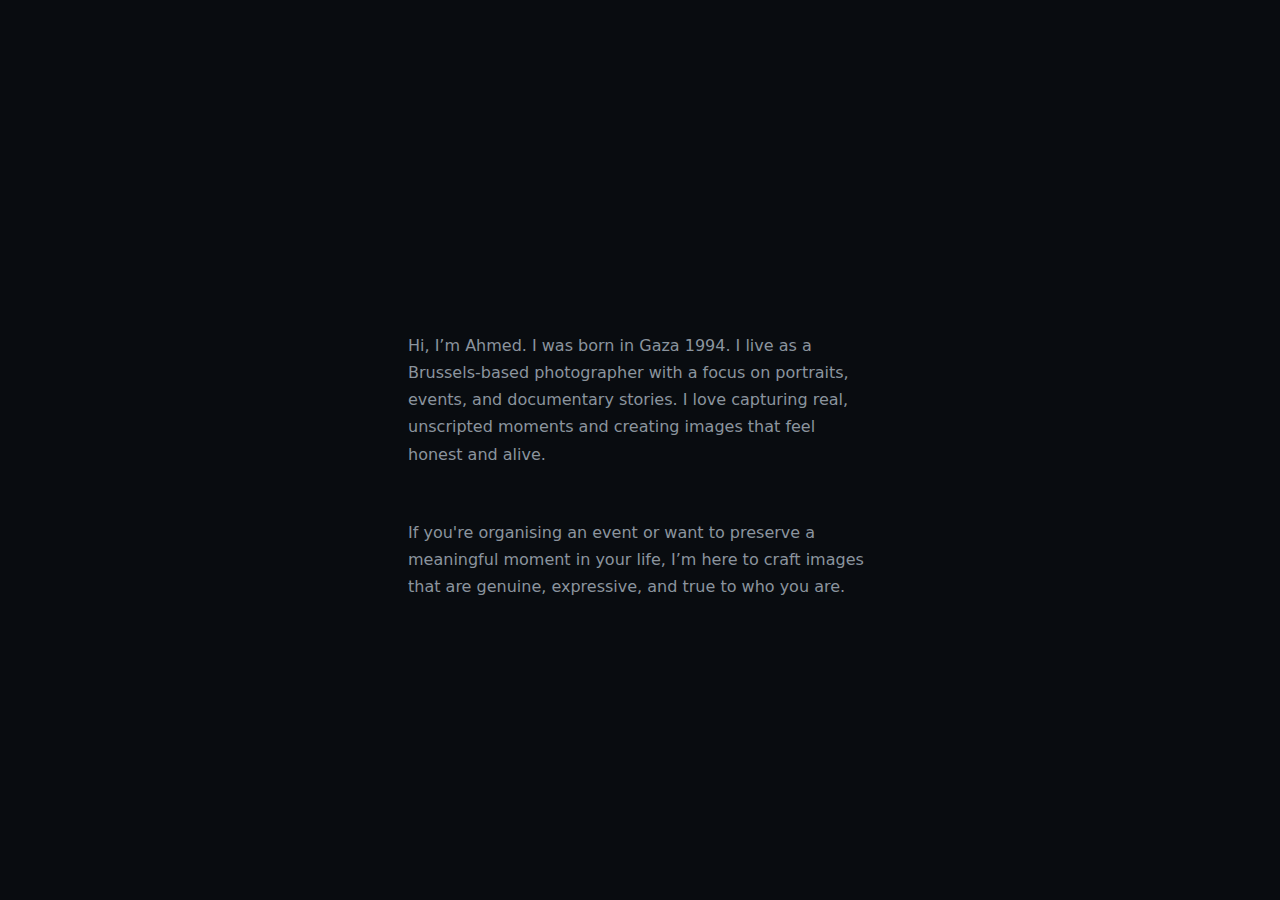
<file: about/index.html>
<!doctype html>
<html lang="en">
    <head>
        <meta charset="UTF-8" />
        <meta name="viewport" content="width=device-width, initial-scale=1.0" />
        <title>Ahmed Abu Awad | Portfolio</title>
        <link rel="stylesheet" href="../css/basev3.css" />
        <link rel="stylesheet" href="../css/theme-dark2.css" />
        <link rel="stylesheet" href="../css/global.css" />
    </head>
    <body>
        <main style="margin: auto; max-width: 560px">
            <div>
                <p class="tagline">
                    Hi, I’m Ahmed. I was born in Gaza 1994. I live as a
                    Brussels-based photographer with a focus on portraits,
                    events, and documentary stories. I love capturing real,
                    unscripted moments and creating images that feel honest and
                    alive.
                </p>

                <br />
                <p class="tagline">
                    If you're organising an event or want to preserve a
                    meaningful moment in your life, I’m here to craft images
                    that are genuine, expressive, and true to who you are.
                </p>
            </div>
        </main>
    </body>
    <style>
        body {
            margin: 0;
            display: grid;
            place-content: center;
            height: 100vh;
        }
    </style>
</html>
</file>
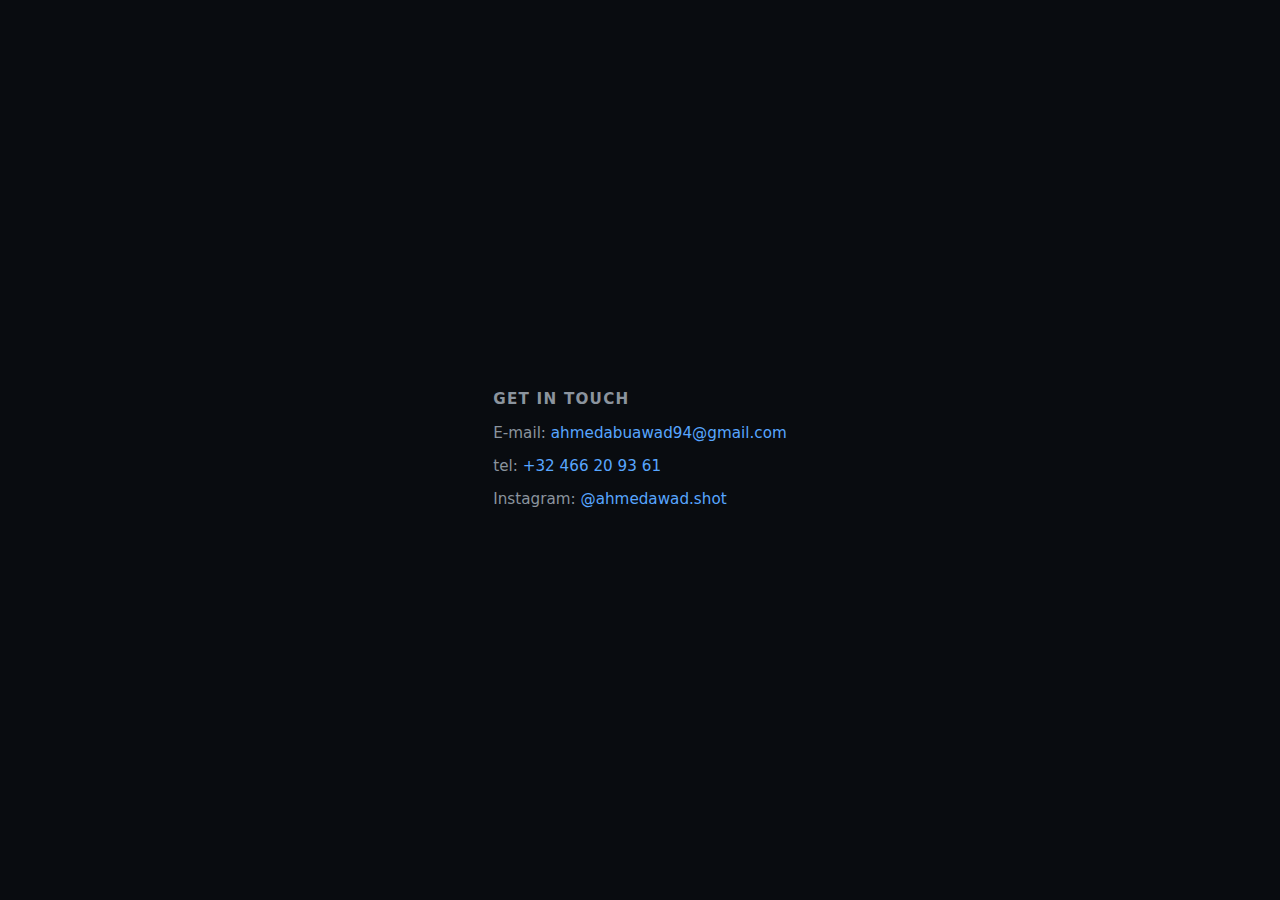
<file: contact/index.html>
<!doctype html>
<html lang="en">
    <head>
        <meta charset="UTF-8" />
        <meta name="viewport" content="width=device-width, initial-scale=1.0" />
        <title>Ahmed Abu Awad | Portfolio</title>
        <link rel="stylesheet" href="../css/theme-dark2.css" />
        <link rel="stylesheet" href="../css/global.css" />
    </head>
    <body>
        <section id="contact">
            <h2>Get in touch</h2>
            <p>
                E-mail:
                <a href="mailto:ahmedabuawad94@gmail.com"
                    >ahmedabuawad94@gmail.com</a
                >
            </p>

            <p>
                tel:
                <a href="tel:+32466209361">+32 466 20 93 61</a>
            </p>

            <p>
                Instagram:
                <a
                    href="https://www.instagram.com/ahmedawad.shot/"
                    target="_blank"
                    rel="noopener noreferrer"
                    >@ahmedawad.shot</a
                >
            </p>
        </section>
    </body>
    <style>
        * {
            box-sizing: border-box;
        }

        body {
            margin: 0;
            display: grid;
            place-content: center;
            height: 100vh;
        }

        .modal.open {
            display: flex; /* shown when JS adds .open */
        }
    </style>
</html>
</file>
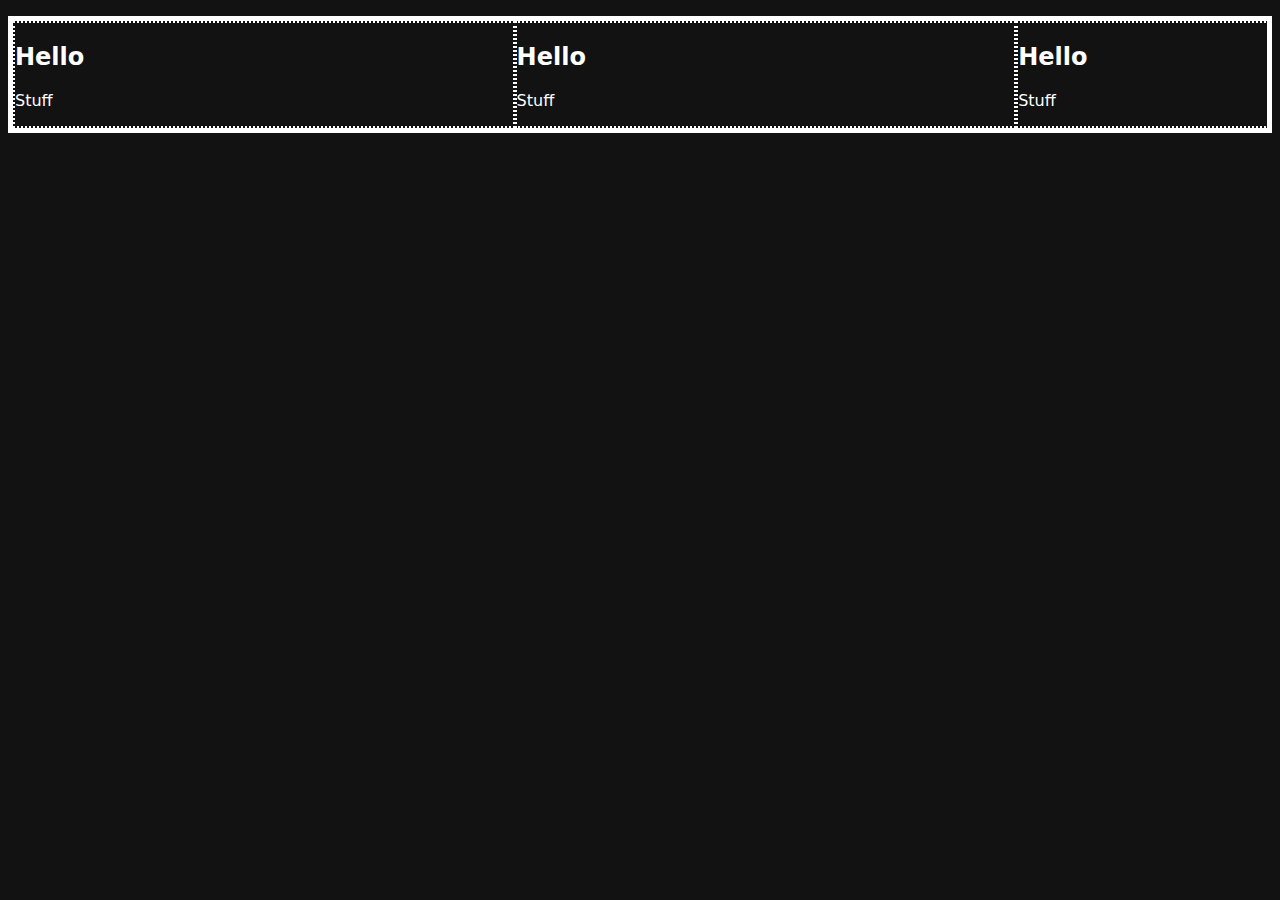
<file: carousel.html>
<!DOCTYPE html>
<html lang="en">
<head>
    <meta charset="UTF-8">
    <meta name="viewport" content="width=device-width, initial-scale=1.0">
    <title>Document</title>
</head>
<body>
<ul class="carousel">
  <li>
    <h2>Hello</h2>
    <p>Stuff </p>
  </li>
   <li>
    <h2>Hello</h2>
    <p>Stuff </p>
  </li>
   <li>
    <h2>Hello</h2>
    <p>Stuff </p>
  </li>
   <li>
    <h2>Hello</h2>
    <p>Stuff </p>
  </li>
   <li>
    <h2>Hello</h2>
    <p>Stuff </p>
  </li>
   <li>
    <h2>Hello</h2>
    <p>Stuff </p>
  </li>
   <li>
    <h2>Hello</h2>
    <p>Stuff </p>
  </li>
   <li>
    <h2>Hello</h2>
    <p>Stuff </p>
  </li>
</ul>

<style>
    html {
  color-scheme: dark;
  font-family: system-ui;
}

.carousel {
  display: grid;
  grid-auto-flow: column;
  scroll-snap-type: x mandatory;
  list-style: none;
  padding: 0;
overflow-x:auto;

  grid-auto-columns: 40%;
  border: 5px solid white; 
  > li {
  scroll-snap-align: start;
  border: 2px dotted white;
}
}


</style>
</body>
</html>
</file>
<file: css/theme-dark2.css>
/* theme-dark2.css
   Visual theme: colors, fonts, spacing, hover effects
*/

:root {
    --bg: #090c10;
    --border: #1e242d;
    --text: #e6edf3;
    --text-muted: #8b949e;
    --accent: #58a6ff;
}

/* Global look */
body {
    font-family:
        ui-sans-serif,
        system-ui,
        -apple-system,
        sans-serif;
    background: var(--bg);
    color: var(--text);
    -webkit-font-smoothing: antialiased;
}

/* Header / intro */
h1 {
    font-size: 32px;
    margin: 2rem 0 0.75rem;
    font-weight: 500;
}

.tagline {
    padding: 0 1.5rem;
    line-height: 1.7;
    color: var(--text-muted);
    font-size: 1rem;
}

/* Main spacing */
main {
    margin: 3rem auto 4rem;
}

/* Section headings */
section h2 {
    margin-bottom: 1rem;
    color: var(--text-muted);
    font-size: 0.95rem;
    font-weight: 600;
    letter-spacing: 0.08em;
    text-transform: uppercase;
}

/* Grid aesthetics */
.grid-item {
    border-radius: 4px;
}

.grid-item img {
    transition:
        transform 0.25s ease,
        opacity 0.25s ease;
}

.grid-item img:hover {
    transform: scale(1.04);
    opacity: 0.95;
}

/* Buttons */
.btn {
    padding: 0.7em 1.6em;
    border-radius: 6px;
    border: 1px solid var(--border);
    background: #131820;
    color: var(--text);
    font-size: 0.8rem;
    font-weight: 500;
    letter-spacing: 0.04em;
    text-transform: uppercase;
    transition:
        background 0.2s ease,
        border-color 0.2s ease;
}

.btn:hover {
    background: #1a2230;
    border-color: #30363d;
}

#contact h2 {
    color: var(--text-muted);
}

#contact p {
    font-size: 0.95rem;
    color: var(--text-muted);
}

#contact a {
    color: var(--accent);
    text-decoration: none;
}

#contact a:hover {
    text-decoration: underline;
}

/* Modal look */
.modal {
    background: rgba(0, 0, 0, 0.88);
    backdrop-filter: blur(2px);
}

.modal .close {
    top: 22px;
    right: 28px;
    color: #ffffff;
    font-size: 30px;
    font-weight: 300;
}

.nav {
    font-size: 1.9rem;
    color: #ffffffd8;
    padding: 0.25em 0.5em;
}

.nav:hover {
    color: #ffffff;
}

/* Small-tweak responsive look */
@media (max-width: 600px) {
    h1 {
        font-size: 24px;
    }
}
</file>
<file: css/global.css>
header h1 {
    font-size: 42px;
}
nav > ul {
    padding: 0;
    display: flex;
    justify-content: center;
    align-items: center;
    gap: 1em;
    list-style: none;
    text-decoration: none;
    color: var(--text);
}

nav {
    padding: 0;
}

a {
    text-decoration: none;
    color: var(--text);
}
a:hover {
    text-decoration: underline;
}
</file>
<file: css/basev3.css>
/* base.css
   Functional / structural styles: layout, grids, modal behaviour
*/

/* Basic reset */

/* Make summary look like your existing .btn */
.contact-details > summary {
    list-style: none; /* removes default marker in some browsers */
}
.contact-details > summary::-webkit-details-marker {
    display: none; /* removes default marker in Safari/Chrome */
}

/* Small spacing + align */
.contact-details {
    margin: 1rem 0 1.5rem;
    text-align: center;
}

.contact-content {
    margin-top: 1rem;
}

/* Desktop: force contact open and hide the button */
@media (min-width: 900px) {
    .contact-details {
        text-align: center; /* or left if you prefer */
    }

    .contact-details > summary {
        display: none;
    }

    .contact-details .contact-content {
        margin-top: 0;
    }
}

* {
    box-sizing: border-box;
}

body {
    margin: 0;
}

/* Layout containers */
main {
    max-width: 1200px;
    margin: 0 auto;
    padding: 0 1.5rem;
}

section {
    margin-top: 3rem;
}

/* Headings & text wrappers (layout only) */
h1 {
    text-align: center;
}

.tagline {
    max-width: 640px;
    margin: 0 auto;
    margin-top: 2rem;
}

/* Image grid layout */
.grid {
    display: grid;
    grid-template-columns: repeat(3, 1fr);
    gap: 0.45rem;
}

.grid-item {
    position: relative;
    aspect-ratio: 1 / 1;
    overflow: hidden;
}

/* CTA item lives inside the grid */
.grid-item-cta {
    display: flex;
    align-items: center;
    justify-content: center;
}

/* On mobile (2 columns): behaves like a normal tile (4th item in 2x2) */
/* No extra rules needed here: it just uses the existing aspect-ratio */

/* On wider screens: make the CTA span full width under the row */
@media (min-width: 901px) {
    .grid-item-cta {
        grid-column: 1 / -1; /* span all three columns */
        aspect-ratio: auto; /* let height be based on content */
        padding: 0.7rem 0; /* give it some breathing room */
    }
}

.grid-item img {
    width: 100%;
    height: 100%;
    object-fit: cover;
    display: block;
    cursor: pointer;
}

.btn {
    display: inline-block;
    text-decoration: none;
}

/* Contact section layout */
#contact {
    margin-top: 4rem;
    padding-top: 2rem;
}

#contact p {
    margin: 0.25rem 0;
}

/* Modal mechanics */
.modal {
    position: fixed;
    inset: 0;
    display: none; /* hidden by default */
    justify-content: center;
    align-items: center;
    z-index: 100;
}

.modal.open {
    display: flex; /* shown when JS adds .open */
}

footer {
    display: flex;
    justify-content: center;
    align-items: center;
    margin: 1em;
}

.modal img {
    max-width: 90vw;
    max-height: 90vh;
    object-fit: contain;
}

.modal .close {
    position: absolute;
    cursor: pointer;
}

/* Navigation arrows */
.nav {
    position: absolute;
    top: 50%;
    transform: translateY(-50%);
    background: none;
    border: none;
    cursor: pointer;
    padding: 1.2rem; /* increase clickable area */
    width: 3.5rem; /* ensure a minimum hitbox size */
    height: 3.5rem;
    display: flex;
    align-items: center;
    justify-content: center;

    border-radius: 50%; /* optional: nicer look */
    touch-action: manipulation;
}

.nav.prev {
    left: 24px;
}

.nav.next {
    right: 24px;
}

/* Responsive behaviour */
@media (max-width: 900px) {
    .grid {
        grid-template-columns: repeat(3, 1fr);
    }
}

@media (max-width: 600px) {
    main {
        padding: 0 1rem;
    }
}
</file>
